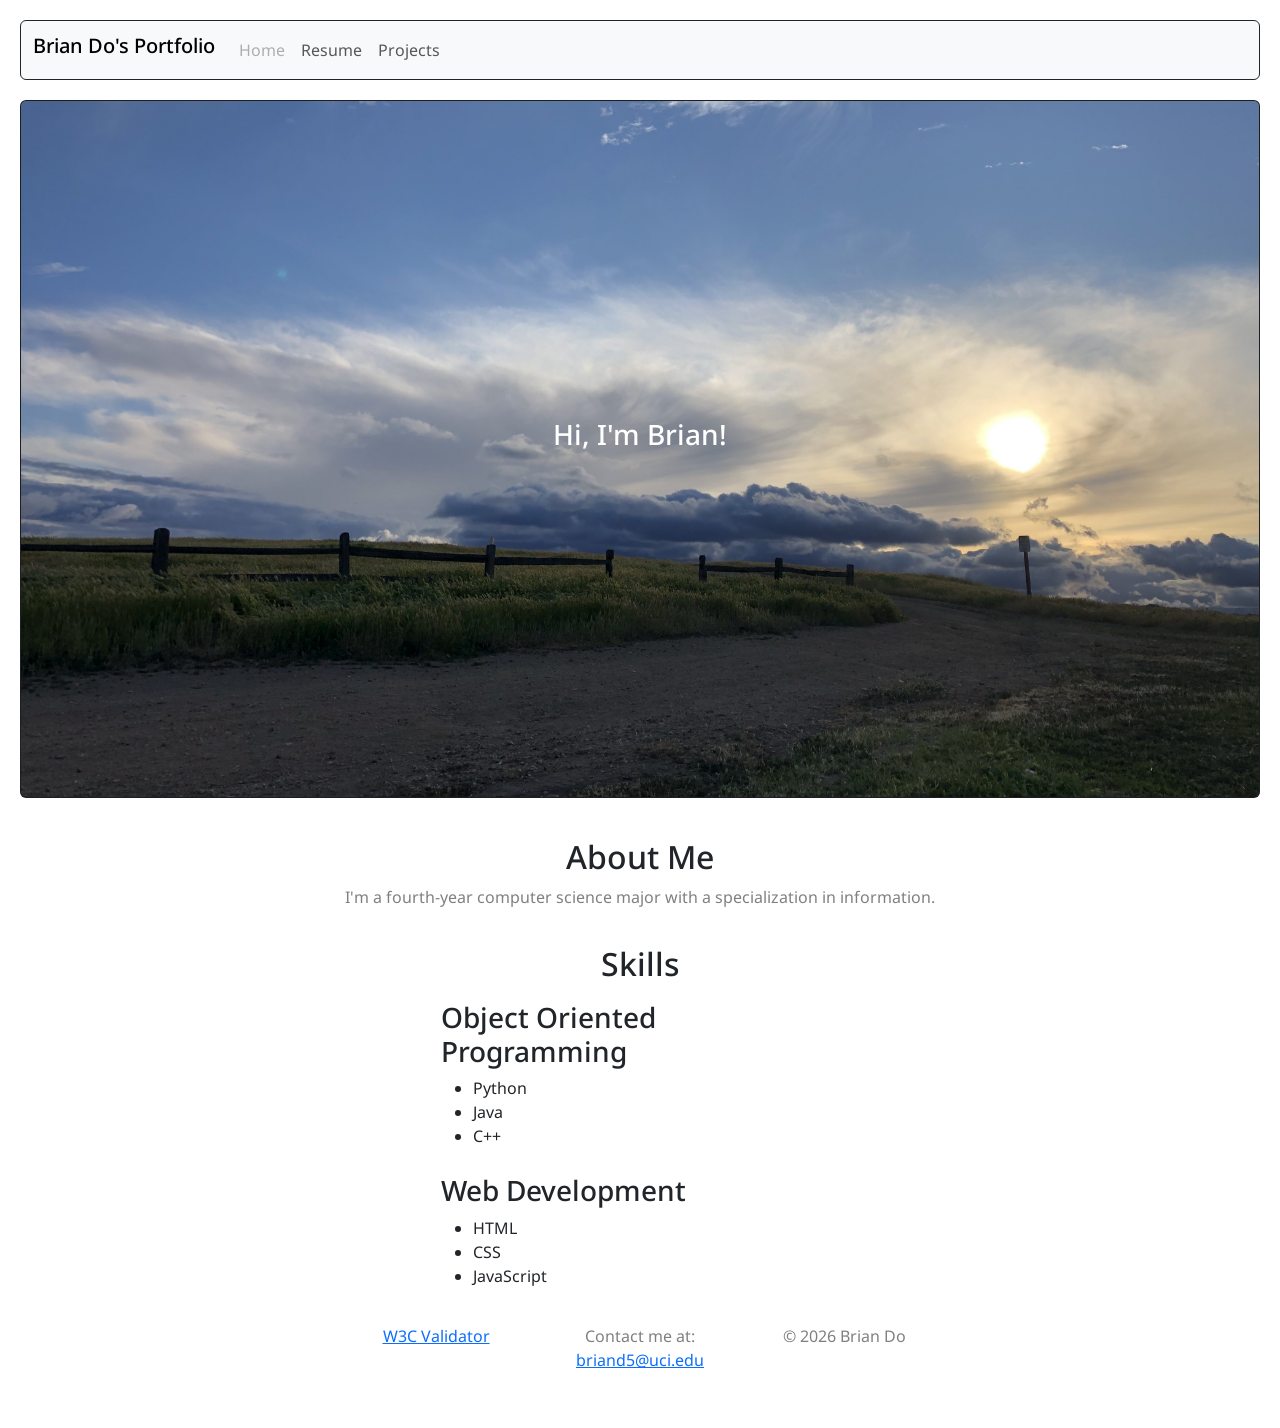
<file: index.html>
<!doctype html>
<html lang="en">
    <!--
    WRITTEN BY: Brian Do
    EMAIL: briand5@uci.edu
    -->

    <head>
        <meta charset="utf-8" />
        <title>Home - Brian Do's Portfolio</title>
        <meta name="author" content="Brian Do" />
        <meta name="description" content="Brian Do's Portfolio" />
        <meta name="viewport" content="width=device-width, initial-scale=1.0" />
        <!-- Fonts -->
        <link rel="preconnect" href="https://fonts.googleapis.com" />
        <link rel="preconnect" href="https://fonts.gstatic.com" crossorigin />
        <link
            href="https://fonts.googleapis.com/css2?family=Noto+Sans:ital,wght@0,100..900;1,100..900&display=swap"
            rel="stylesheet"
        />
        <!-- External stylesheet -->
        <link href="style.css" rel="stylesheet" />
        <!-- Bootstrap -->
        <link
            href="https://cdn.jsdelivr.net/npm/bootstrap@5.3.8/dist/css/bootstrap.min.css"
            rel="stylesheet"
            integrity="sha384-sRIl4kxILFvY47J16cr9ZwB07vP4J8+LH7qKQnuqkuIAvNWLzeN8tE5YBujZqJLB"
            crossorigin="anonymous"
        />
        <script
            src="https://cdn.jsdelivr.net/npm/bootstrap@5.3.8/dist/js/bootstrap.bundle.min.js"
            integrity="sha384-FKyoEForCGlyvwx9Hj09JcYn3nv7wiPVlz7YYwJrWVcXK/BmnVDxM+D2scQbITxI"
            crossorigin="anonymous"
        ></script>
    </head>

    <body class="container-fluid">
        <nav
            class="navbar navbar-expand-sm bg-body-tertiary border border-dark rounded"
        >
            <div class="container-fluid">
                <h2 class="navbar-brand">Brian Do's Portfolio</h2>
                <button
                    class="navbar-toggler"
                    type="button"
                    data-bs-toggle="collapse"
                    data-bs-target="#navbarSupportedContent"
                    aria-controls="navbarSupportedContent"
                    aria-expanded="false"
                    aria-label="Toggle navigation"
                >
                    <span class="navbar-toggler-icon"></span>
                </button>
                <div
                    class="collapse navbar-collapse"
                    id="navbarSupportedContent"
                >
                    <ul class="navbar-nav me-auto mb-2 mb-lg-0">
                        <li class="nav-item">
                            <a class="nav-link disabled" href="index.html"
                                >Home</a
                            >
                        </li>
                        <li class="nav-item">
                            <a class="nav-link" href="resume.html">Resume</a>
                        </li>
                        <li class="nav-item">
                            <a class="nav-link" href="projects.html"
                                >Projects</a
                            >
                        </li>
                    </ul>
                </div>
            </div>
        </nav>

        <header class="card bg-dark text-white">
            <img
                src="images/banner.jpg"
                class="card-img"
                alt="Banner of sunset over a field"
            />
            <div
                class="card-img-overlay d-flex align-items-center justify-content-center"
            >
                <h1 class="card-title">Hi, I'm Brian!</h1>
            </div>
        </header>

        <section class="row">
            <div class="col text-center">
                <h2>About Me</h2>
                <p>
                    I'm a fourth-year computer science major with a
                    specialization in information.
                </p>
            </div>
        </section>

        <header class="row">
            <div class="col text-center">
                <h2>Skills</h2>
            </div>
        </header>

        <section class="row justify-content-center">
            <div class="col-lg-4">
                <h3>Object Oriented Programming</h3>
                <ul>
                    <li>Python</li>
                    <li>Java</li>
                    <li>C++</li>
                </ul>

                <h3>Web Development</h3>
                <ul>
                    <li>HTML</li>
                    <li>CSS</li>
                    <li>JavaScript</li>
                </ul>
            </div>
        </section>

        <footer class="row justify-content-center">
            <p class="col-lg-2 text-center">
                <a href="http://validator.w3.org/check?uri=referer">
                    W3C Validator
                </a>
            </p>
            <p class="col-lg-2 text-center">
                Contact me at:
                <a href="mailto:briand5@uci.edu"> briand5@uci.edu</a>
            </p>
            <p class="col-lg-2 text-center">© 2026 Brian Do</p>
        </footer>
    </body>
</html>
</file>
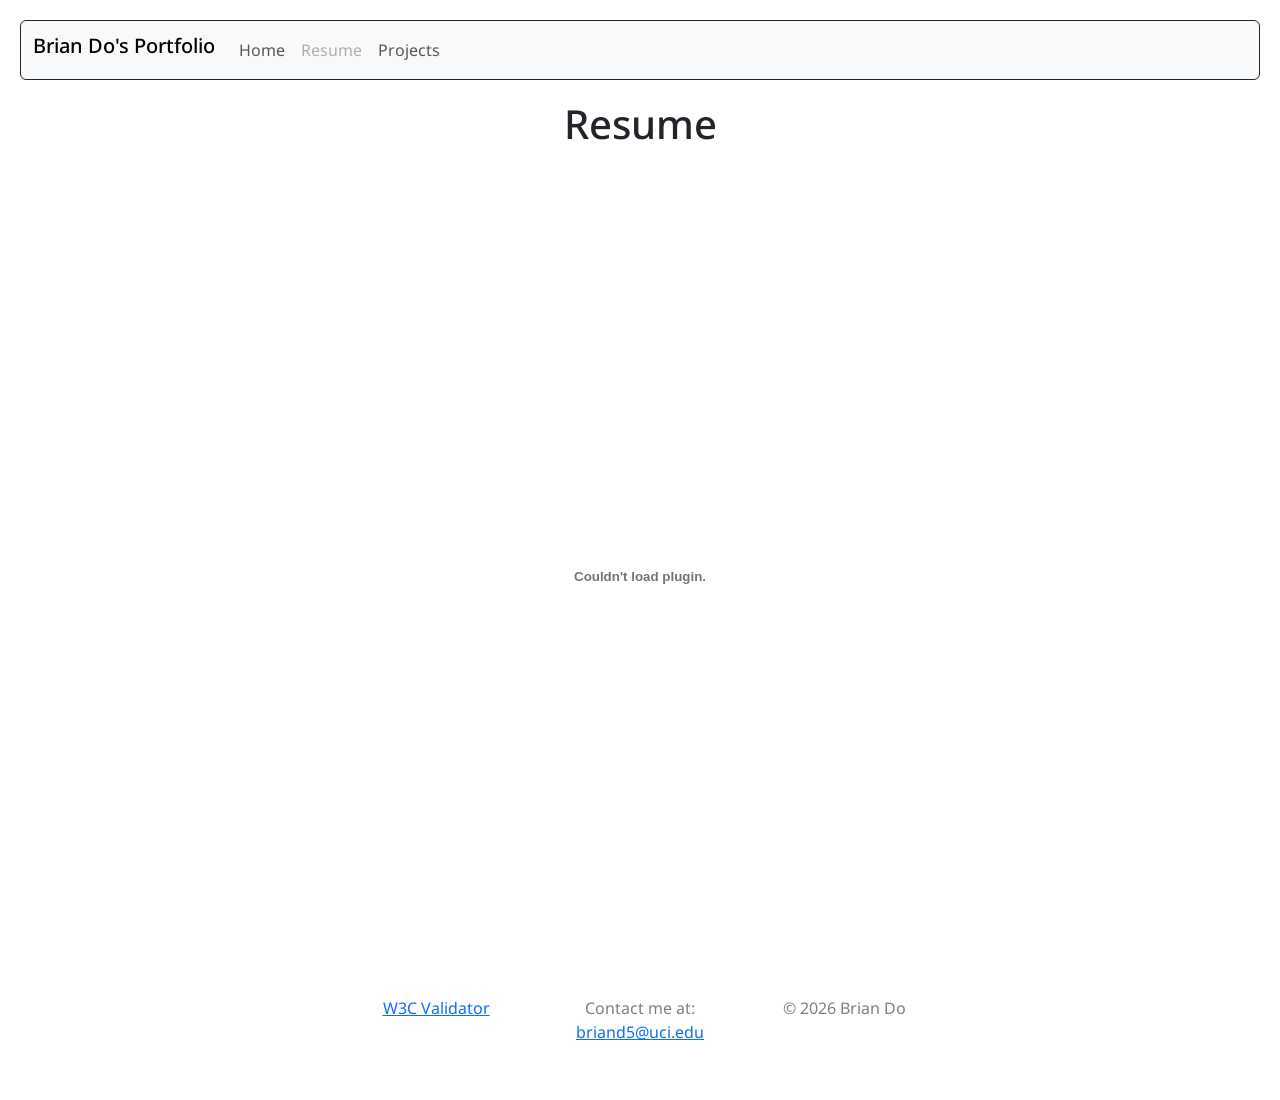
<file: resume.html>
<!doctype html>
<html lang="en">
    <!--
    WRITTEN BY: Brian Do
    EMAIL: briand5@uci.edu
    -->

    <head>
        <meta charset="utf-8" />
        <title>Resume - Brian Do's Portfolio</title>
        <meta name="author" content="Brian Do" />
        <meta name="description" content="Brian Do's Portfolio" />
        <meta name="viewport" content="width=device-width, initial-scale=1.0" />
        <!-- Fonts -->
        <link rel="preconnect" href="https://fonts.googleapis.com" />
        <link rel="preconnect" href="https://fonts.gstatic.com" crossorigin />
        <link
            href="https://fonts.googleapis.com/css2?family=Noto+Sans:ital,wght@0,100..900;1,100..900&display=swap"
            rel="stylesheet"
        />
        <!-- External stylesheet -->
        <link href="style.css" rel="stylesheet" />
        <!-- Bootstrap -->
        <link
            href="https://cdn.jsdelivr.net/npm/bootstrap@5.3.8/dist/css/bootstrap.min.css"
            rel="stylesheet"
            integrity="sha384-sRIl4kxILFvY47J16cr9ZwB07vP4J8+LH7qKQnuqkuIAvNWLzeN8tE5YBujZqJLB"
            crossorigin="anonymous"
        />
        <script
            src="https://cdn.jsdelivr.net/npm/bootstrap@5.3.8/dist/js/bootstrap.bundle.min.js"
            integrity="sha384-FKyoEForCGlyvwx9Hj09JcYn3nv7wiPVlz7YYwJrWVcXK/BmnVDxM+D2scQbITxI"
            crossorigin="anonymous"
        ></script>
    </head>

    <body class="container-fluid">
        <nav
            class="navbar navbar-expand-sm bg-body-tertiary border border-dark rounded"
        >
            <div class="container-fluid">
                <h2 class="navbar-brand">Brian Do's Portfolio</h2>
                <button
                    class="navbar-toggler"
                    type="button"
                    data-bs-toggle="collapse"
                    data-bs-target="#navbarSupportedContent"
                    aria-controls="navbarSupportedContent"
                    aria-expanded="false"
                    aria-label="Toggle navigation"
                >
                    <span class="navbar-toggler-icon"></span>
                </button>
                <div
                    class="collapse navbar-collapse"
                    id="navbarSupportedContent"
                >
                    <ul class="navbar-nav me-auto mb-2 mb-lg-0">
                        <li class="nav-item">
                            <a class="nav-link" href="index.html">Home</a>
                        </li>
                        <li class="nav-item">
                            <a class="nav-link disabled" href="resume.html"
                                >Resume</a
                            >
                        </li>
                        <li class="nav-item">
                            <a class="nav-link" href="projects.html"
                                >Projects</a
                            >
                        </li>
                    </ul>
                </div>
            </div>
        </nav>

        <header class="row justify-content-center">
            <h1 class="col text-center">Resume</h1>
        </header>

        <div class="row justify-content-center">
            <object
                class="col-lg-12"
                data="documents/resume.pdf"
                height="800"
            ></object>
        </div>

        <footer class="row justify-content-center">
            <p class="col-lg-2 text-center">
                <a href="http://validator.w3.org/check?uri=referer">
                    W3C Validator
                </a>
            </p>
            <p class="col-lg-2 text-center">
                Contact me at:
                <a href="mailto:briand5@uci.edu"> briand5@uci.edu</a>
            </p>
            <p class="col-lg-2 text-center">© 2026 Brian Do</p>
        </footer>
    </body>
</html>
</file>
<file: style.css>
body.container-fluid {
    font-family: "Noto Sans", "Arial", sans-serif;
    font-size: 16px;
    padding: 20px;
    background-color: #ffffff;
}

h1 {
    color: #000000;
    text-align: center;
    padding-bottom: 20px;
}

h2 {
    color: #202020;
    padding-top: 20px;
}

h3 {
    color: #404040;
    padding-top: 10px;
}

p {
    color: #808080;
}

.navbar {
    margin-bottom: 20px;
}

footer {
    padding: 20px;
}

.card {
    margin-bottom: 20px;
}

.card-title {
    padding-top: 0px;
    font-size: 28px;
}
</file>
